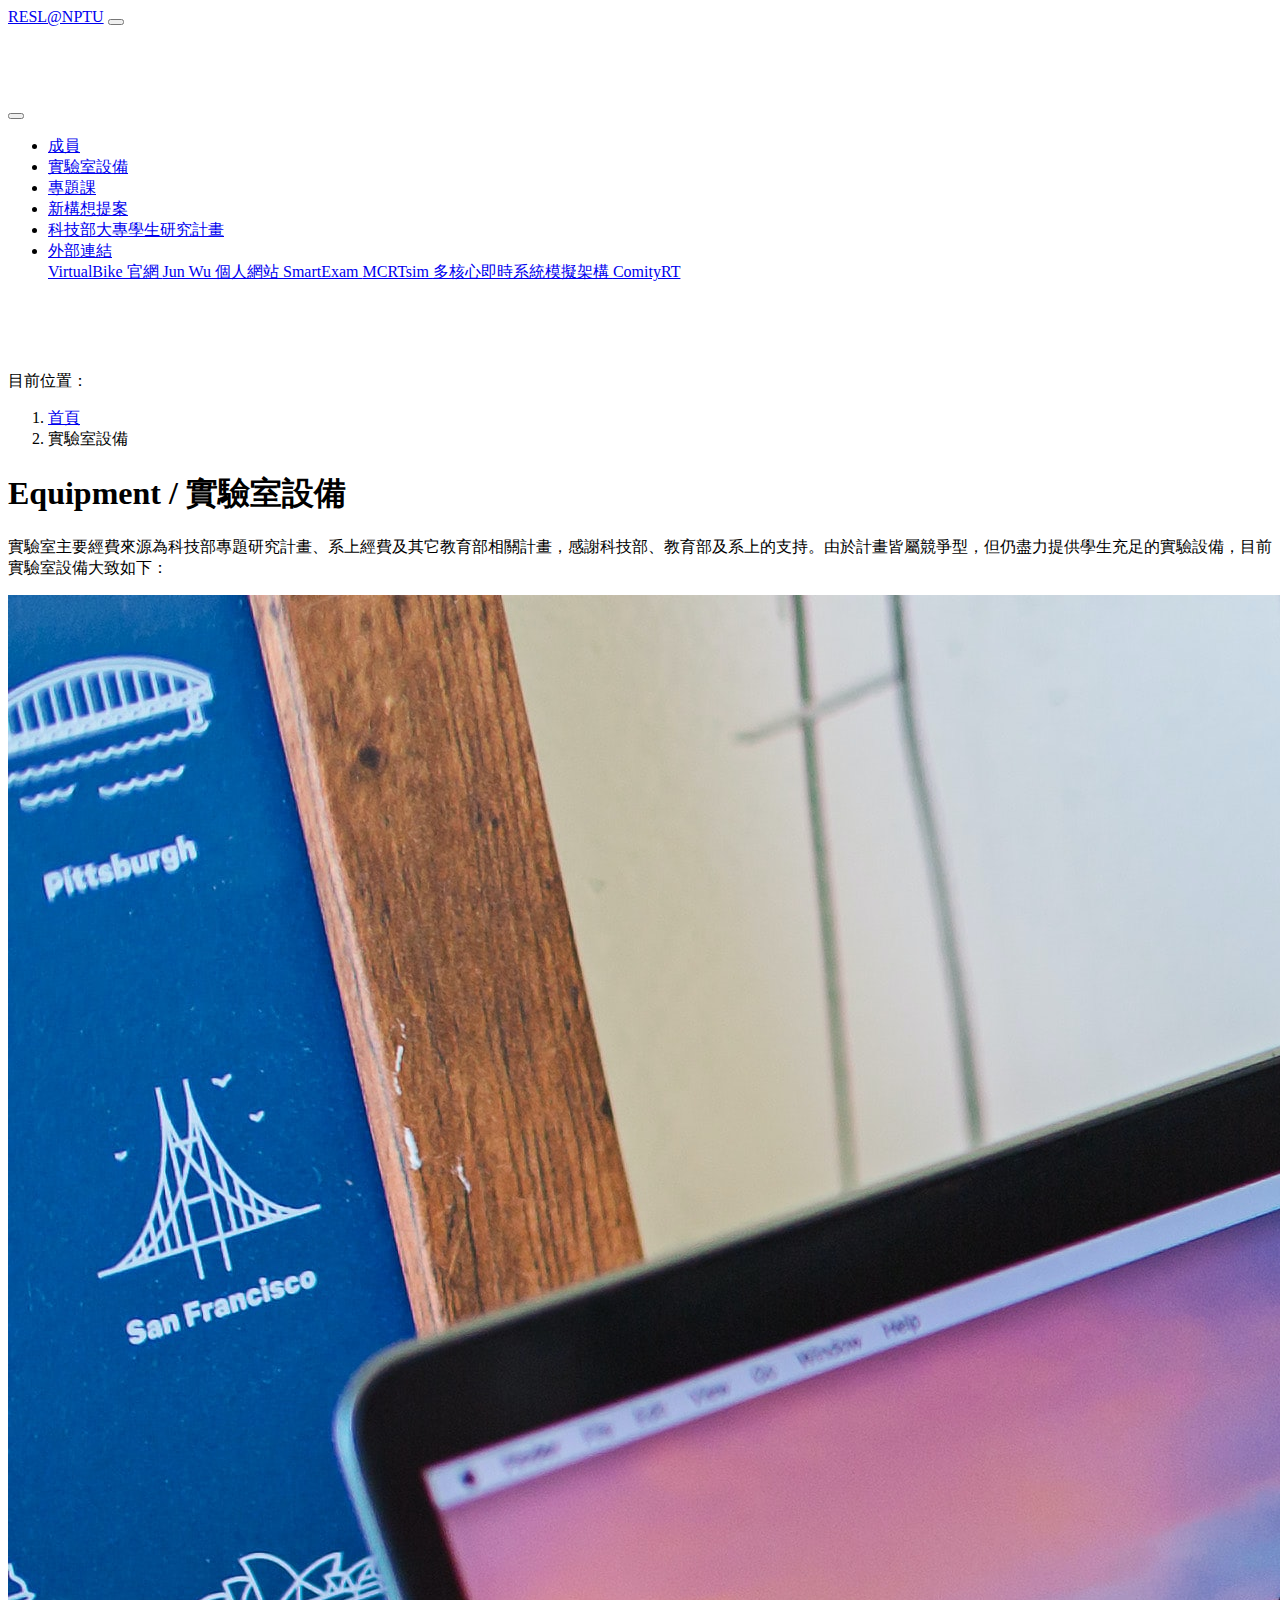
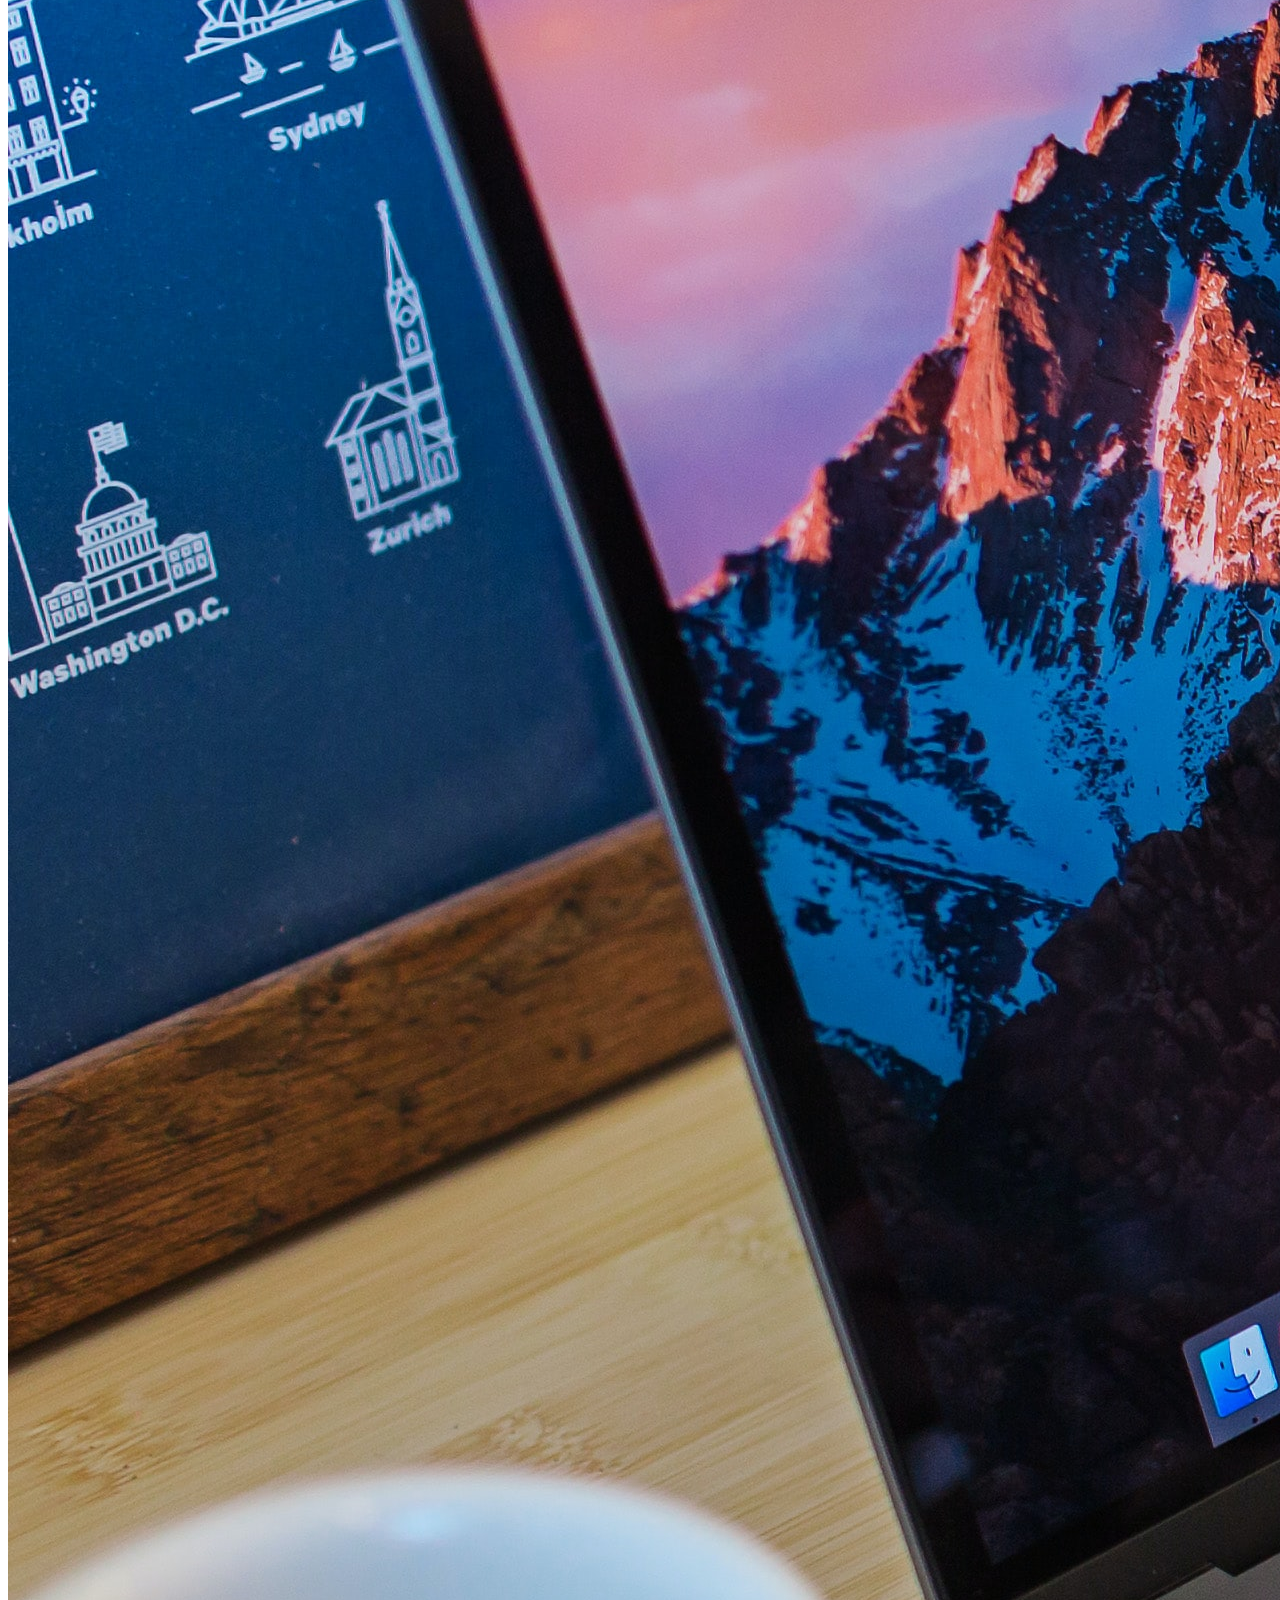
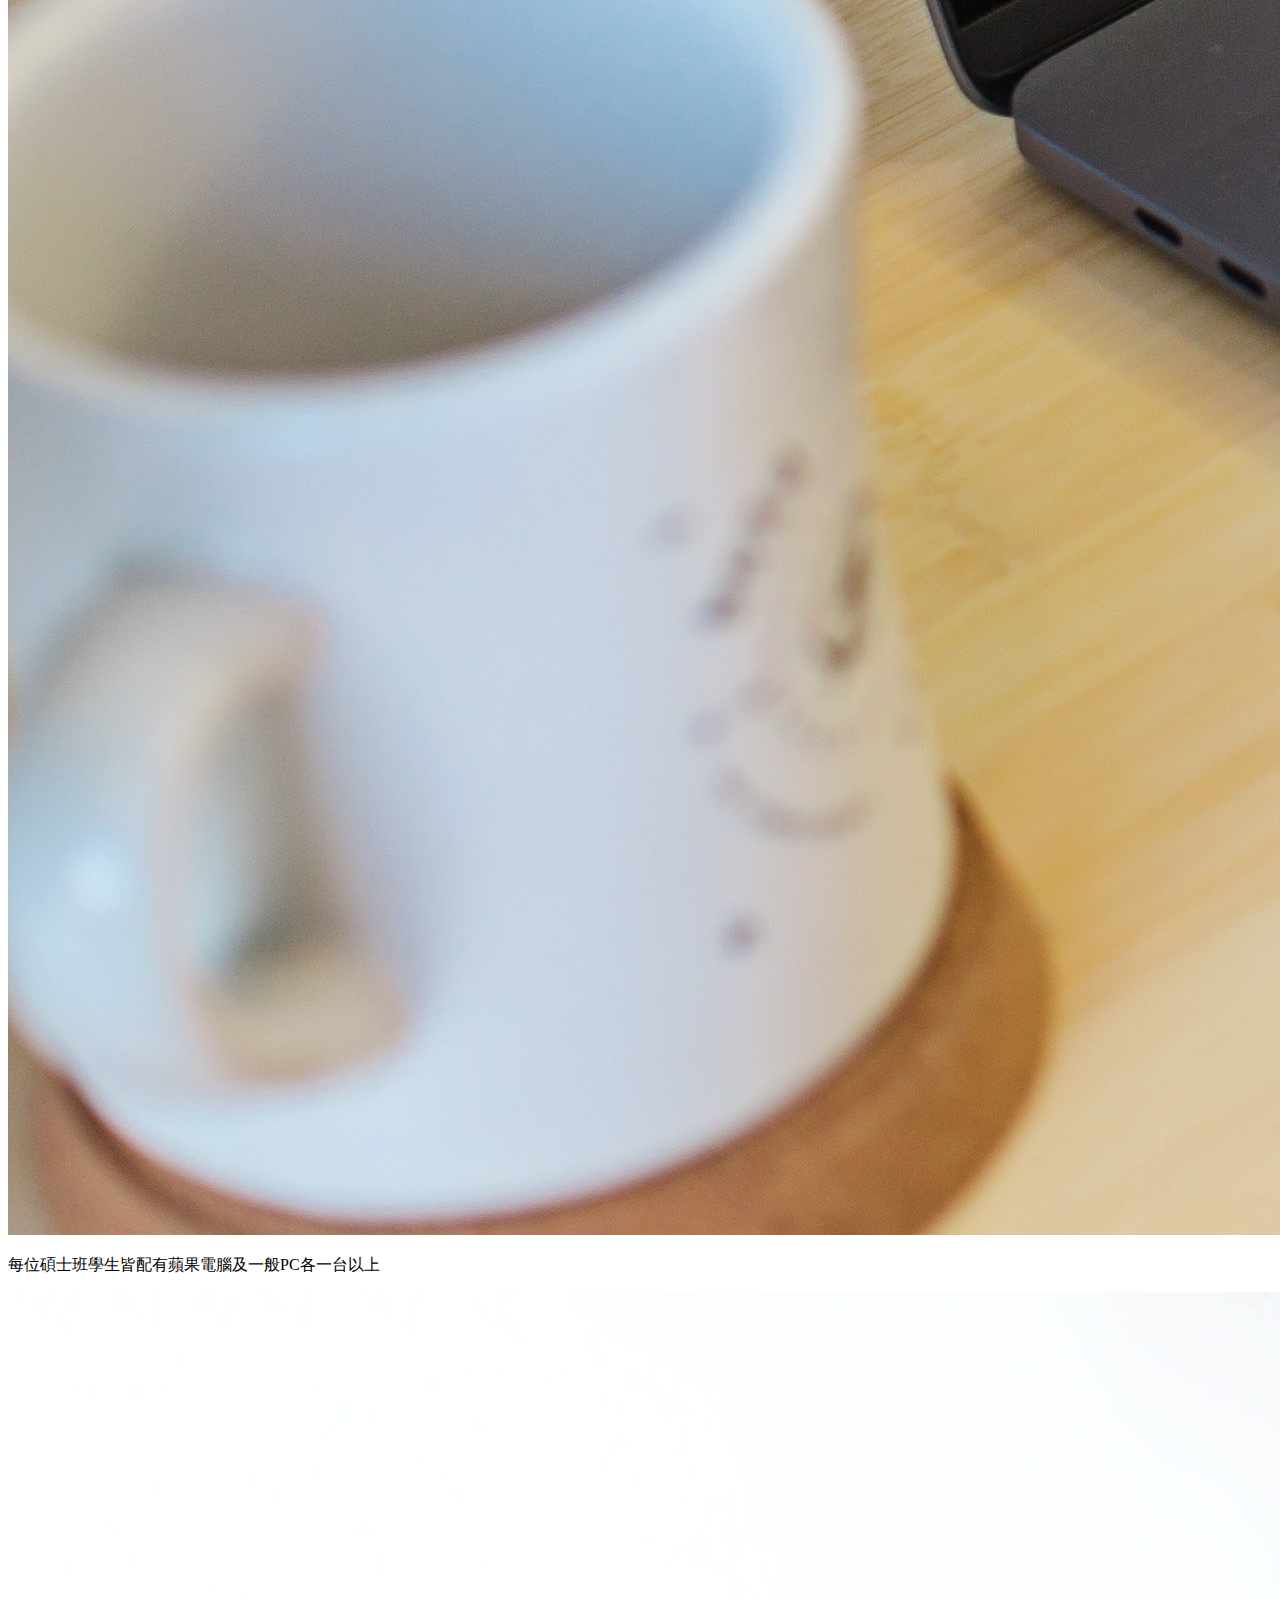
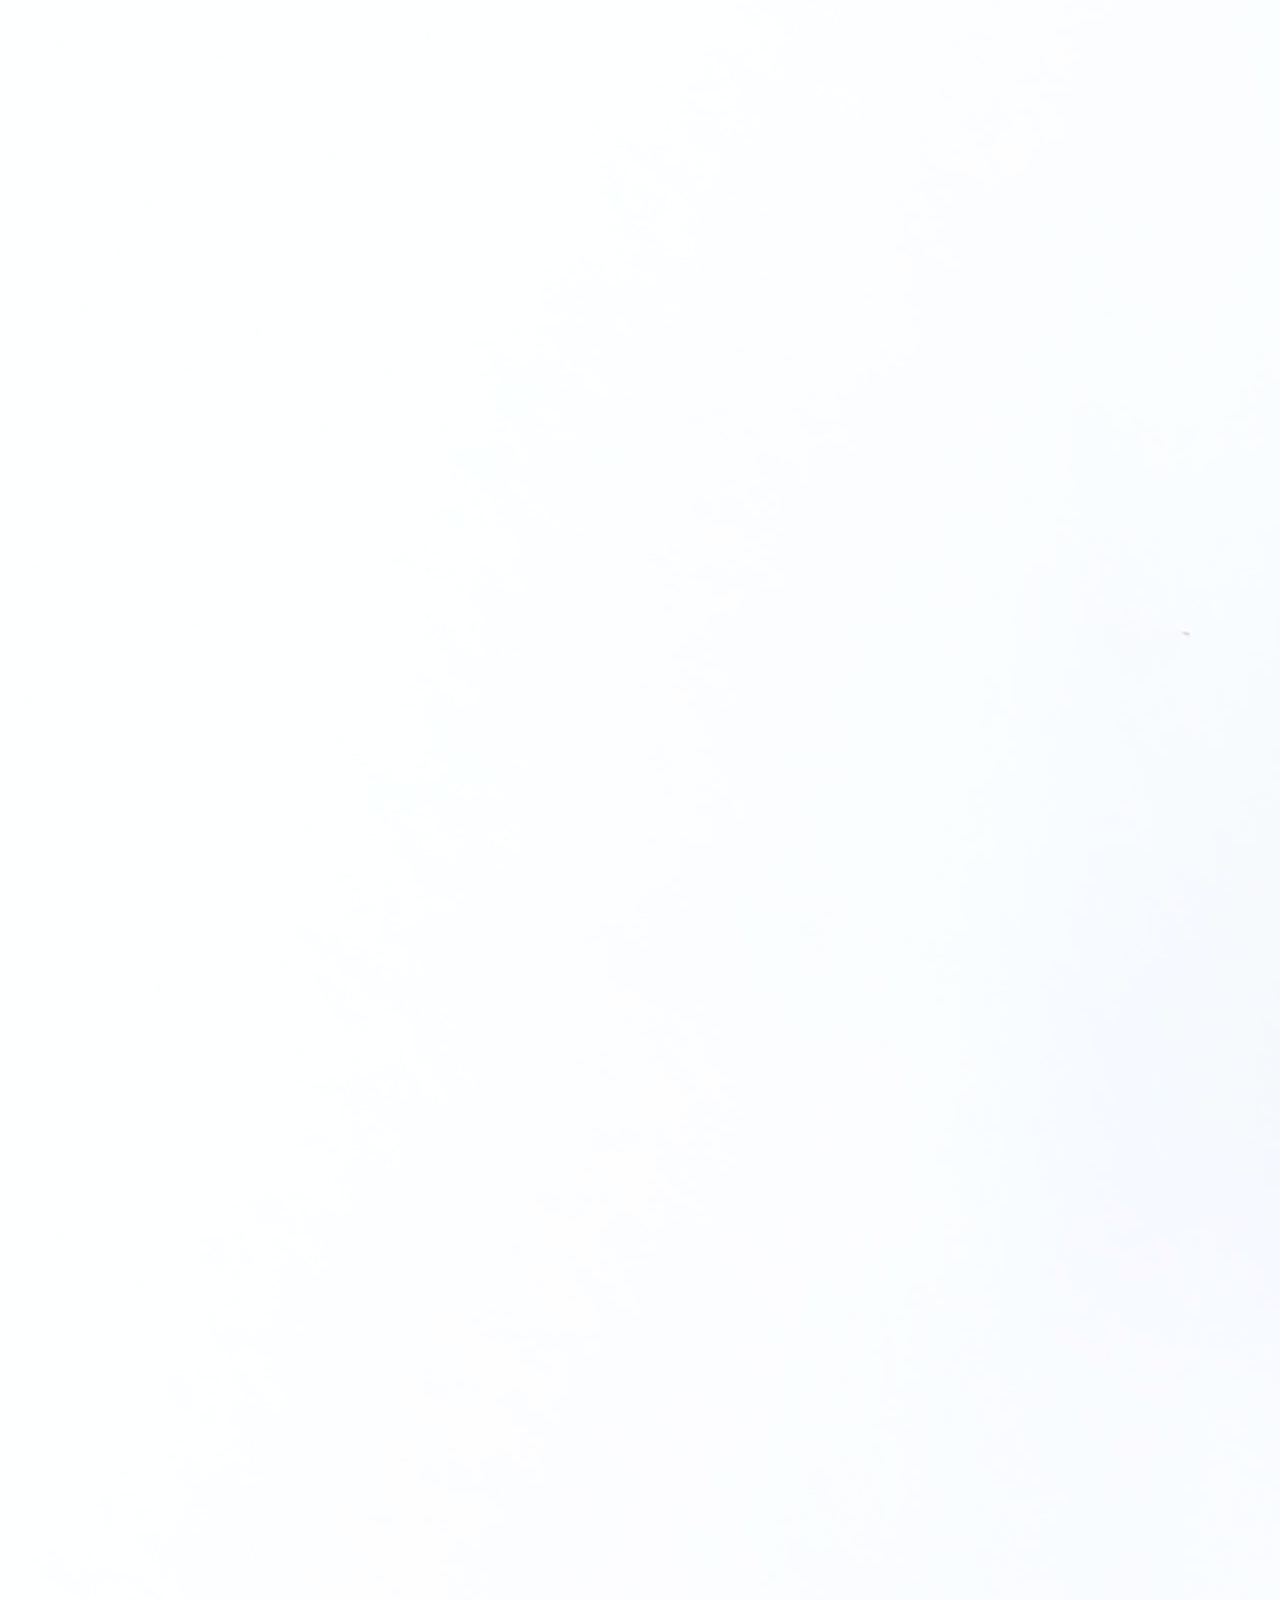
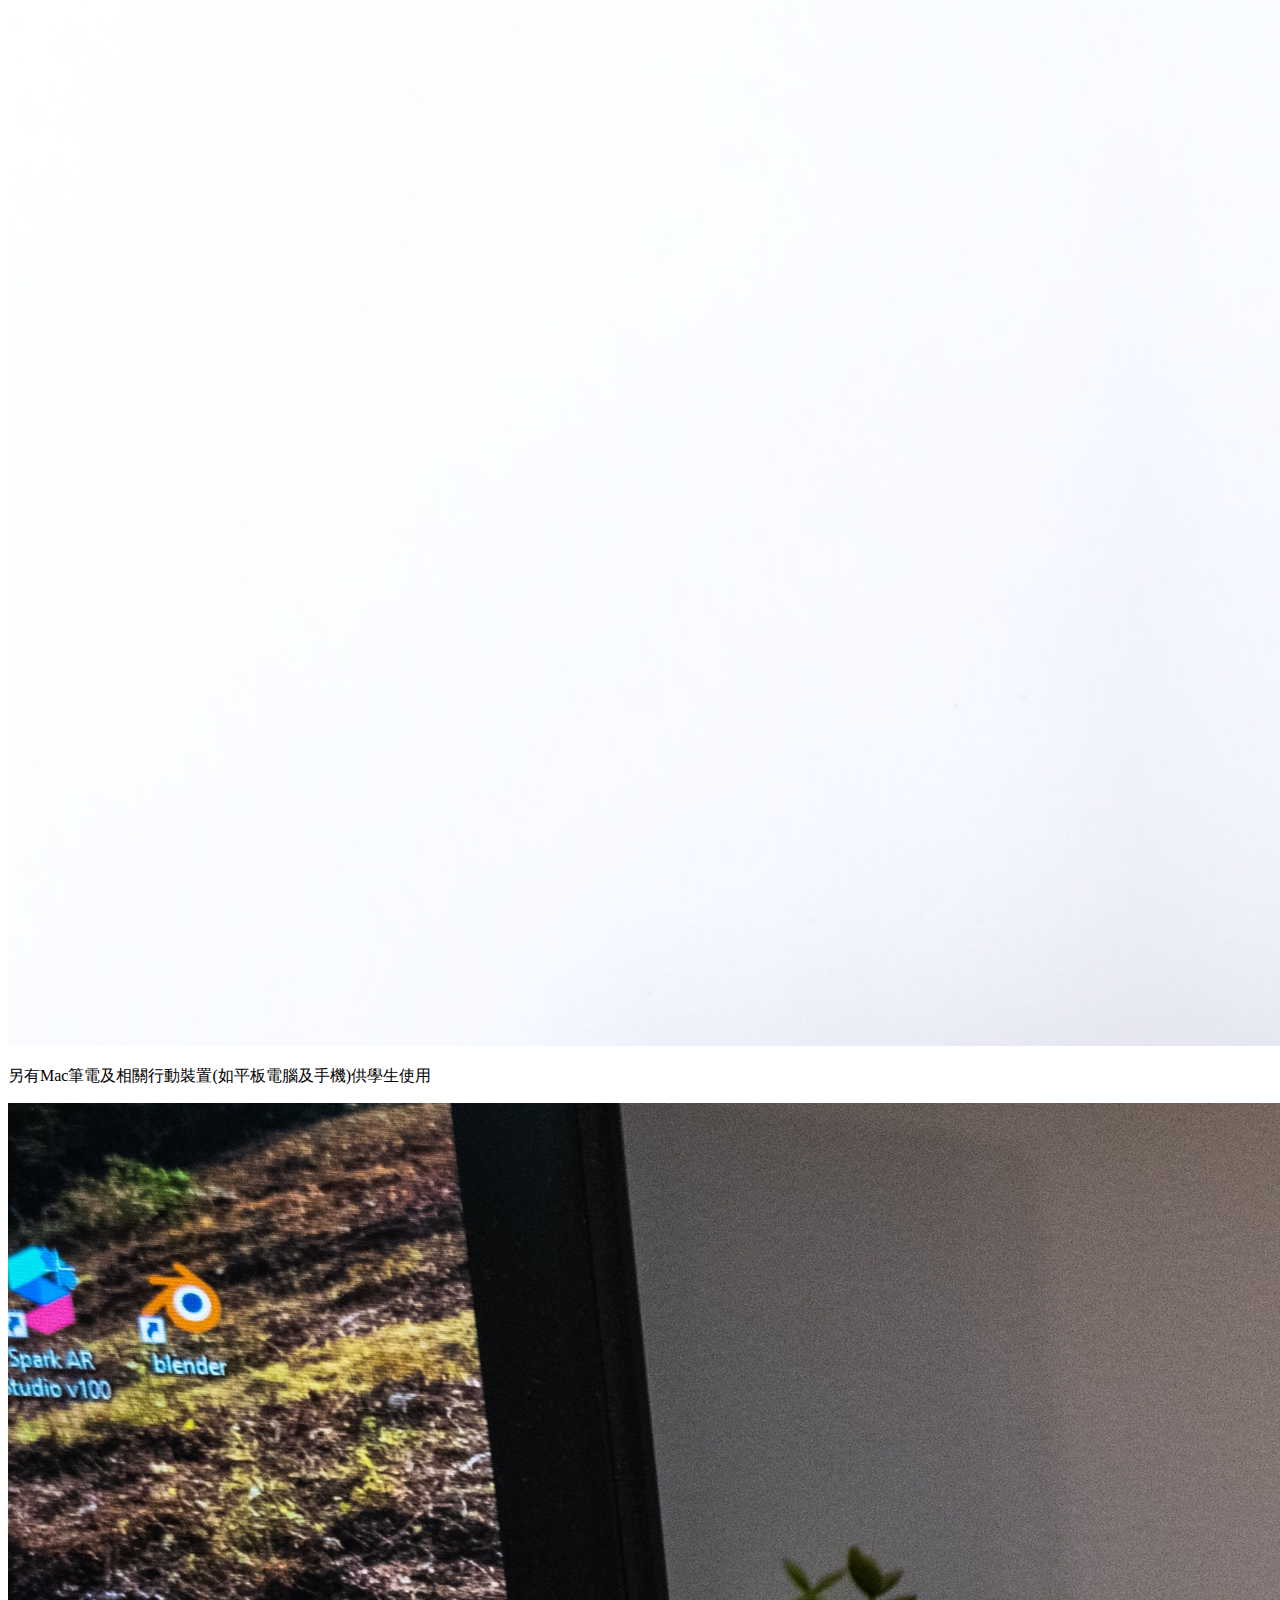
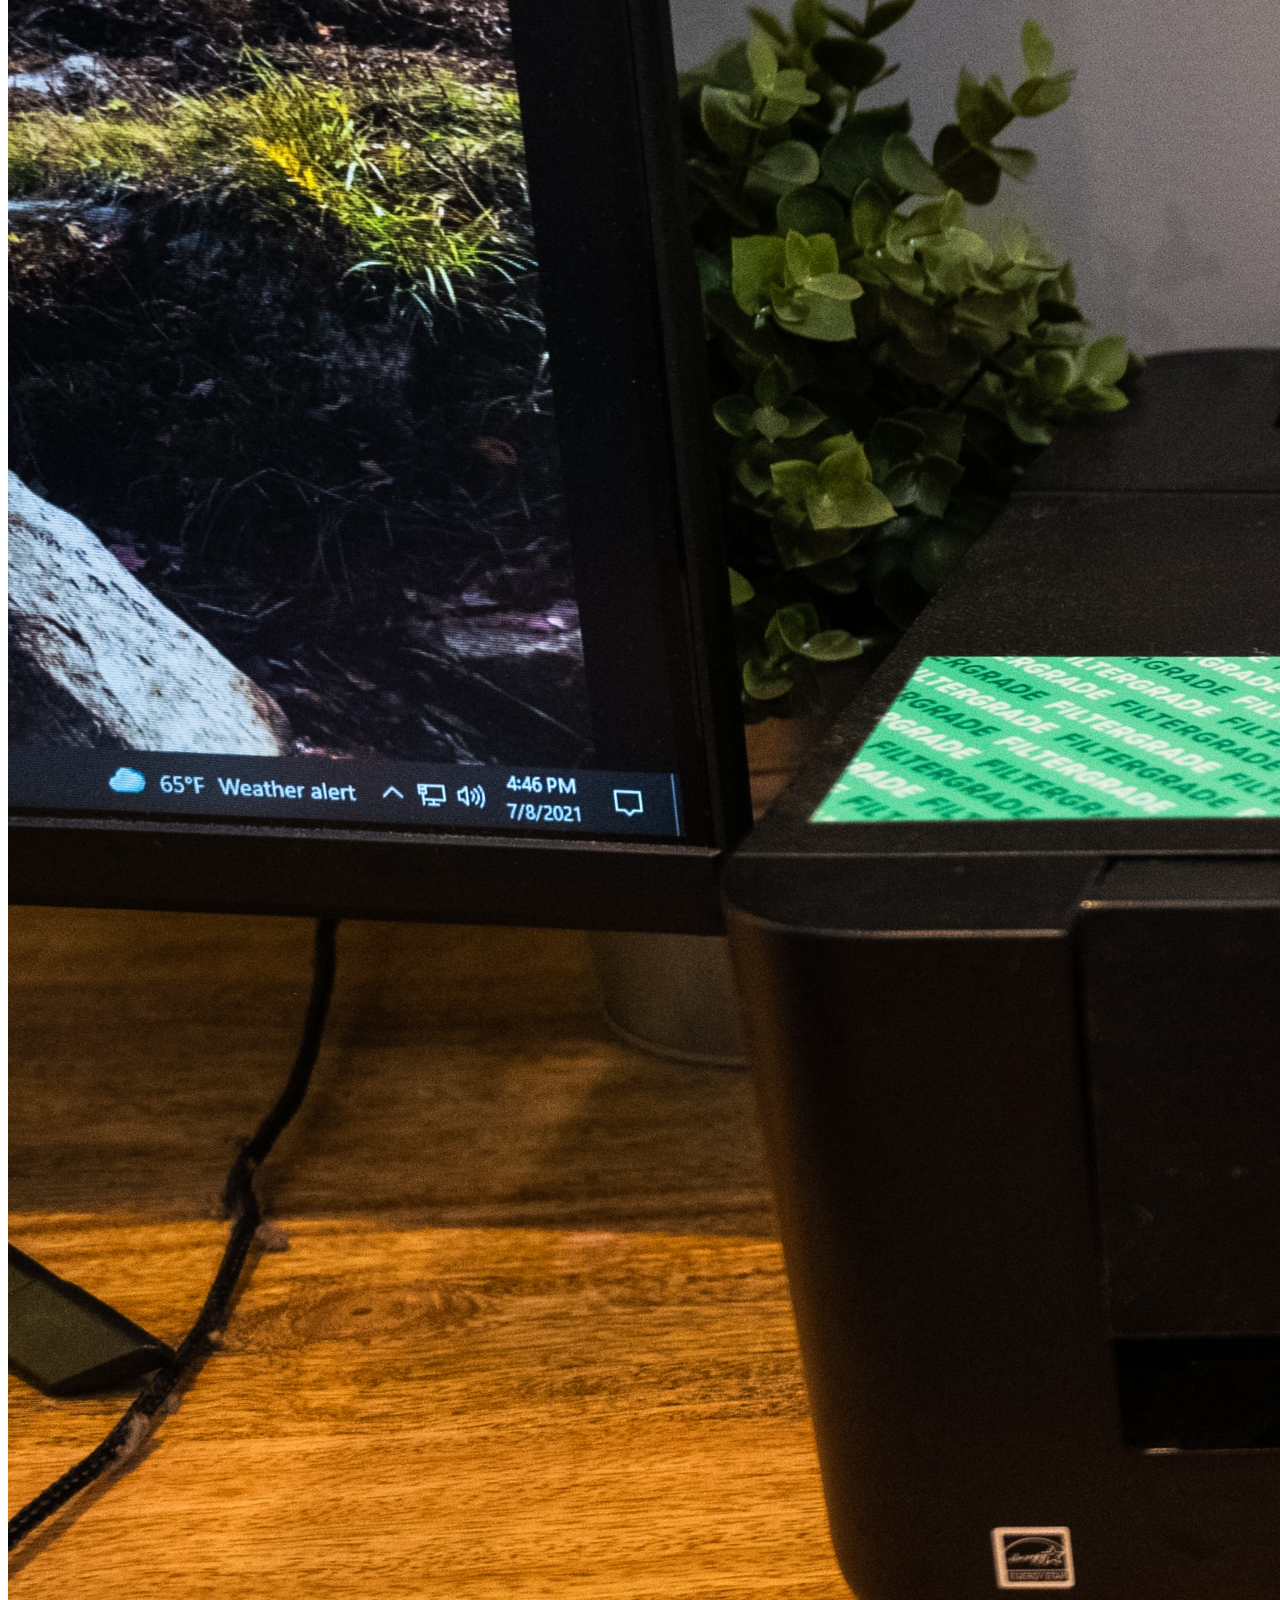
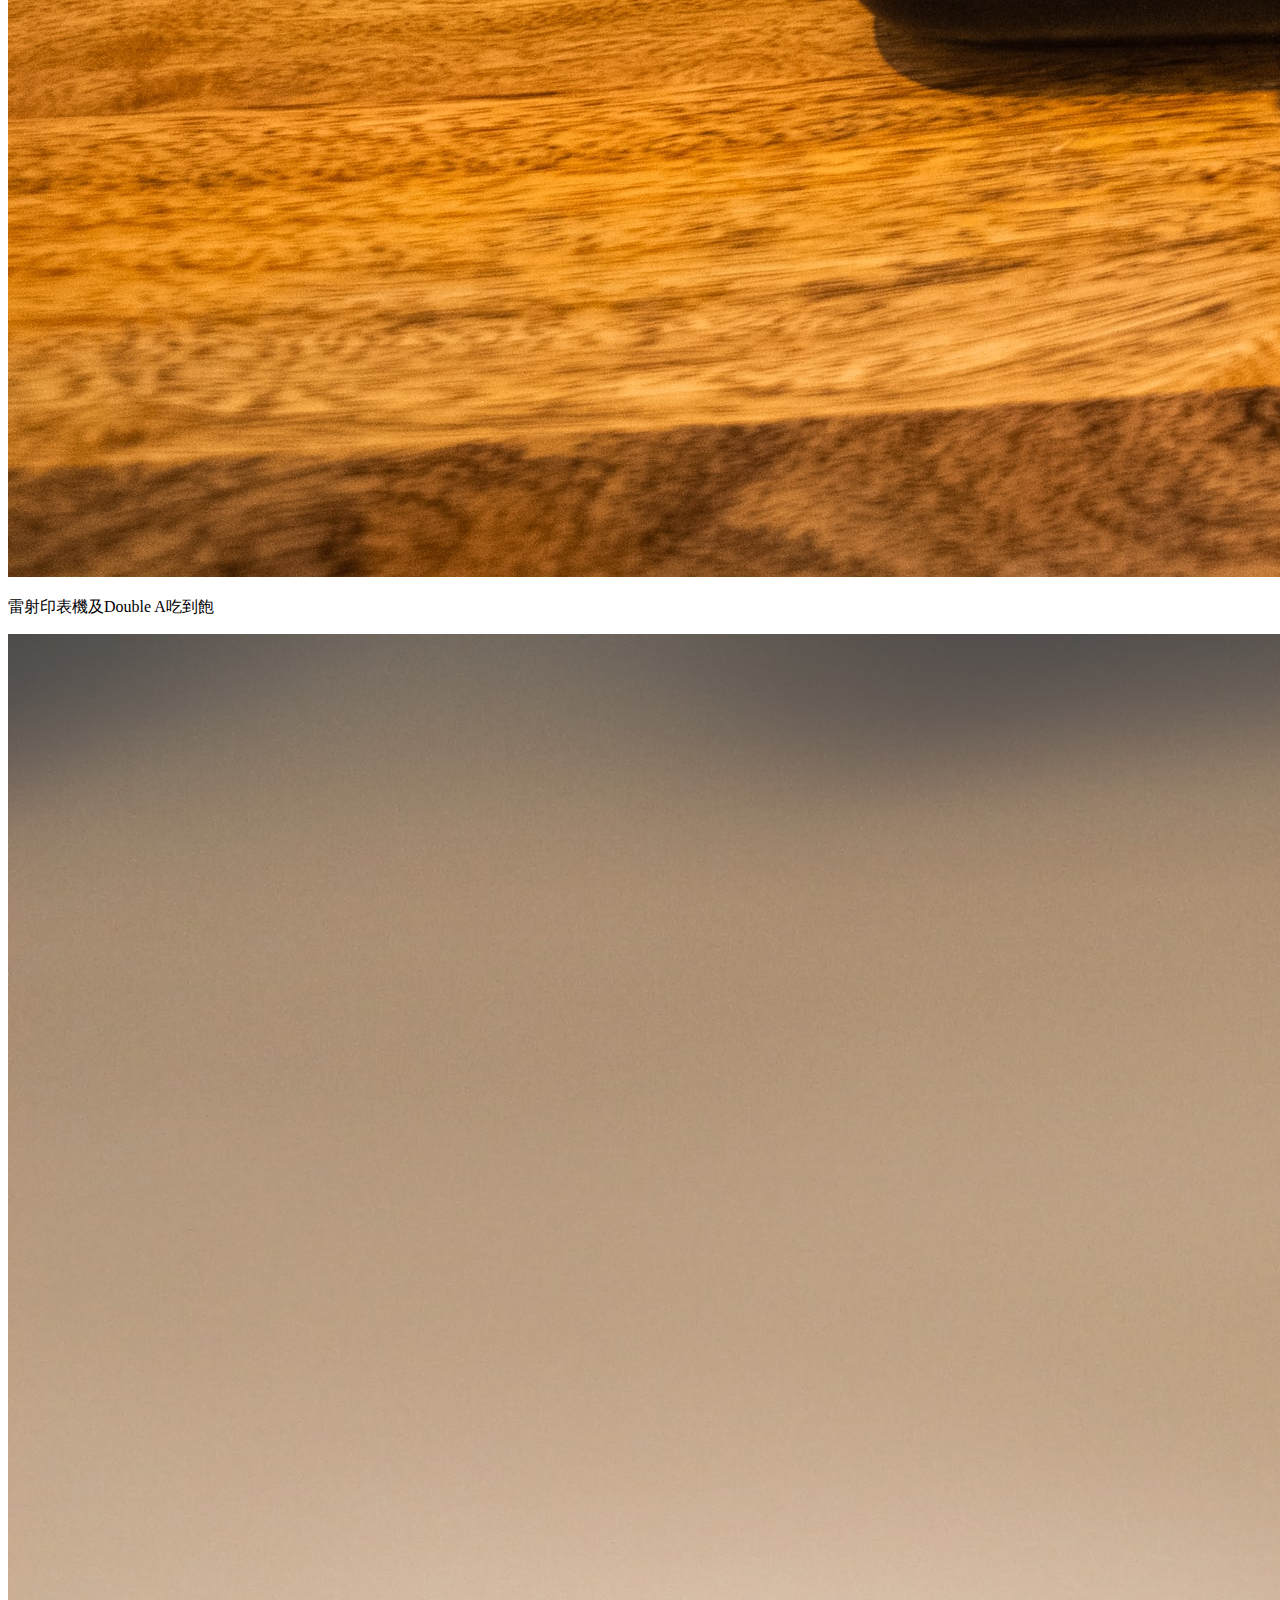
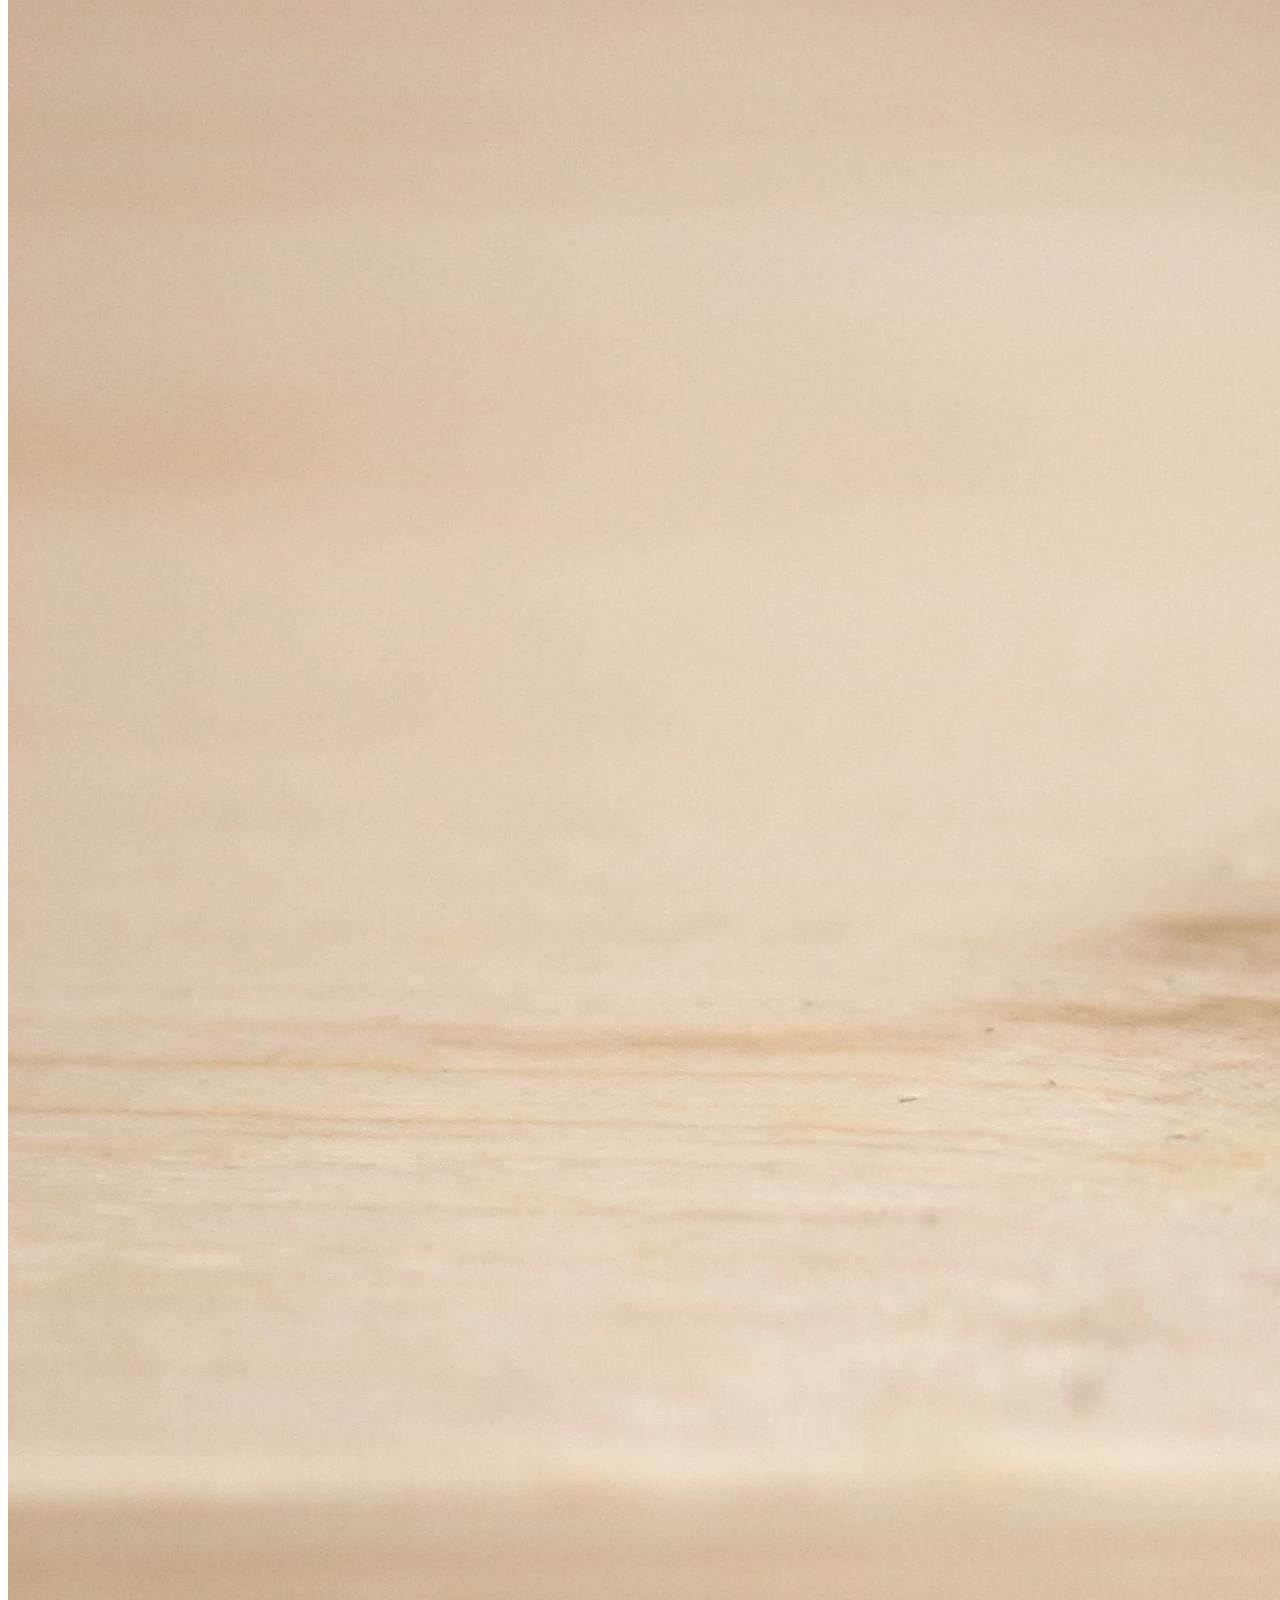
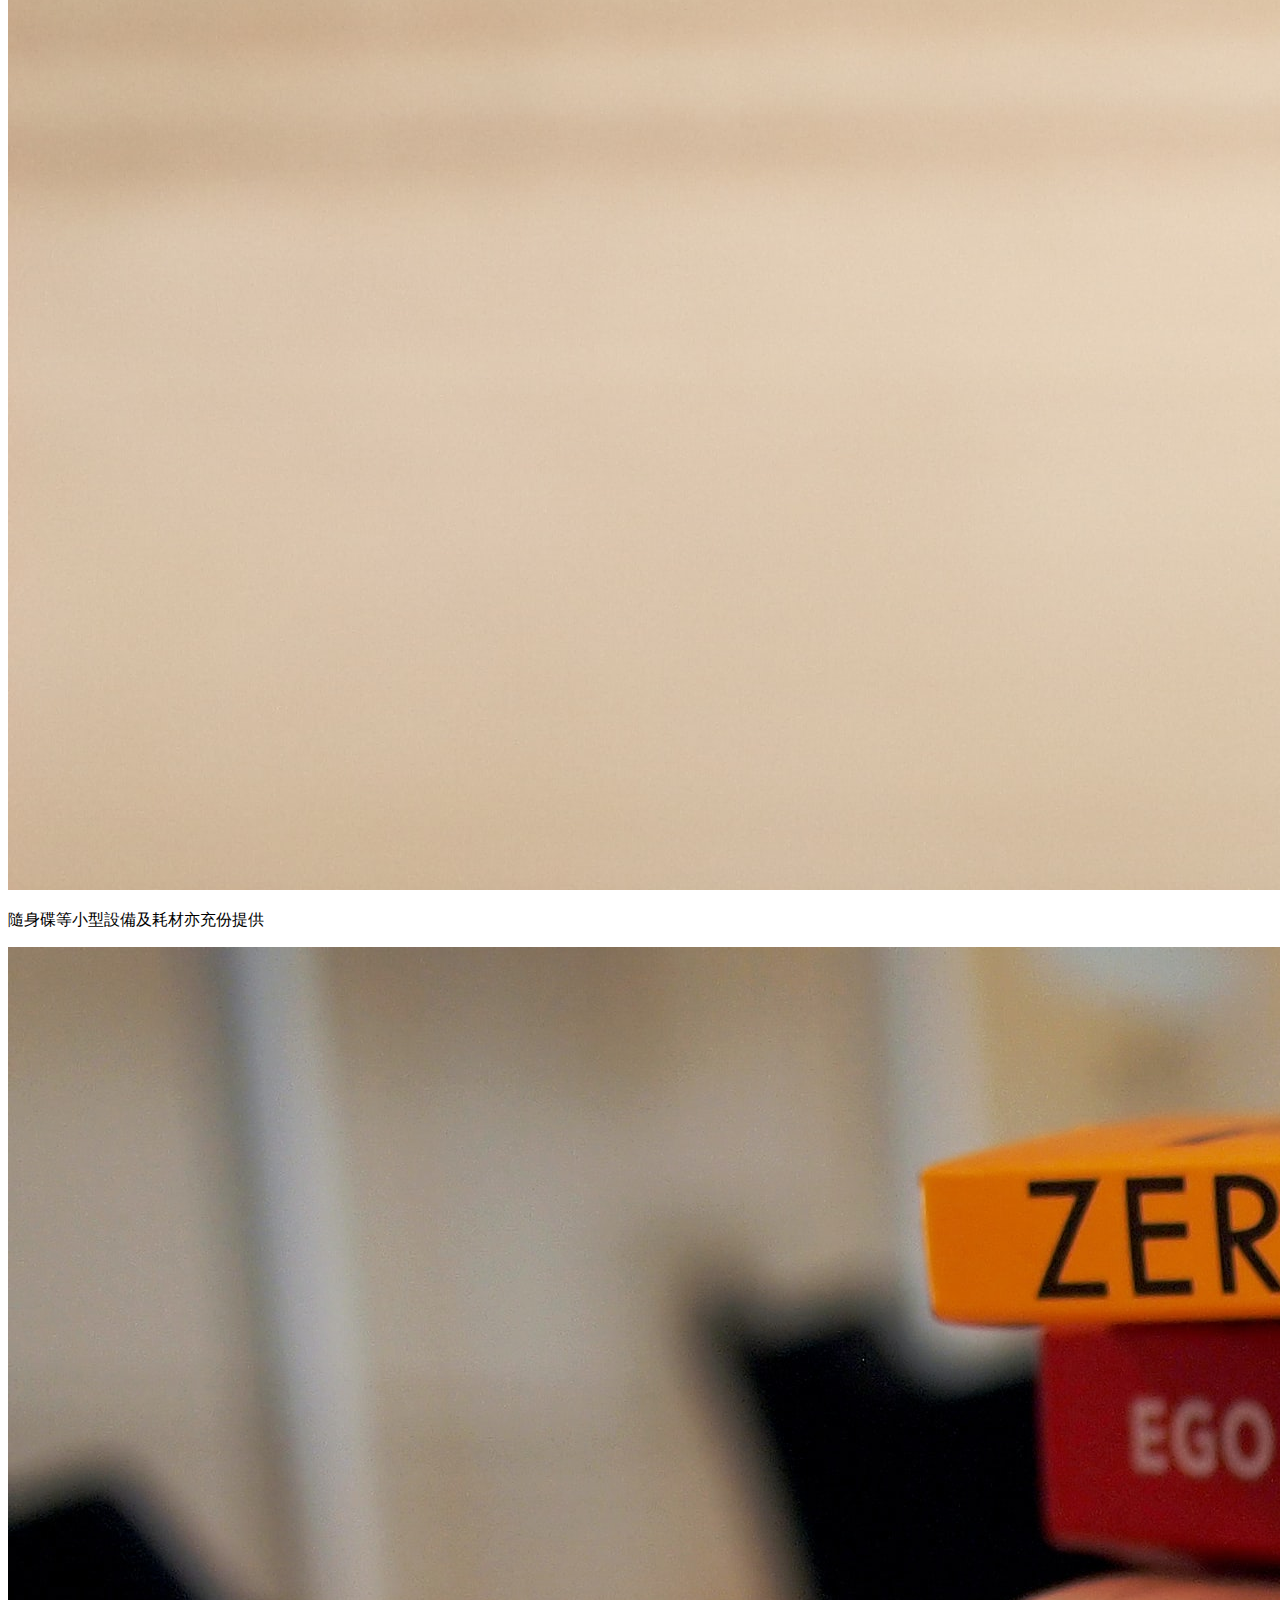
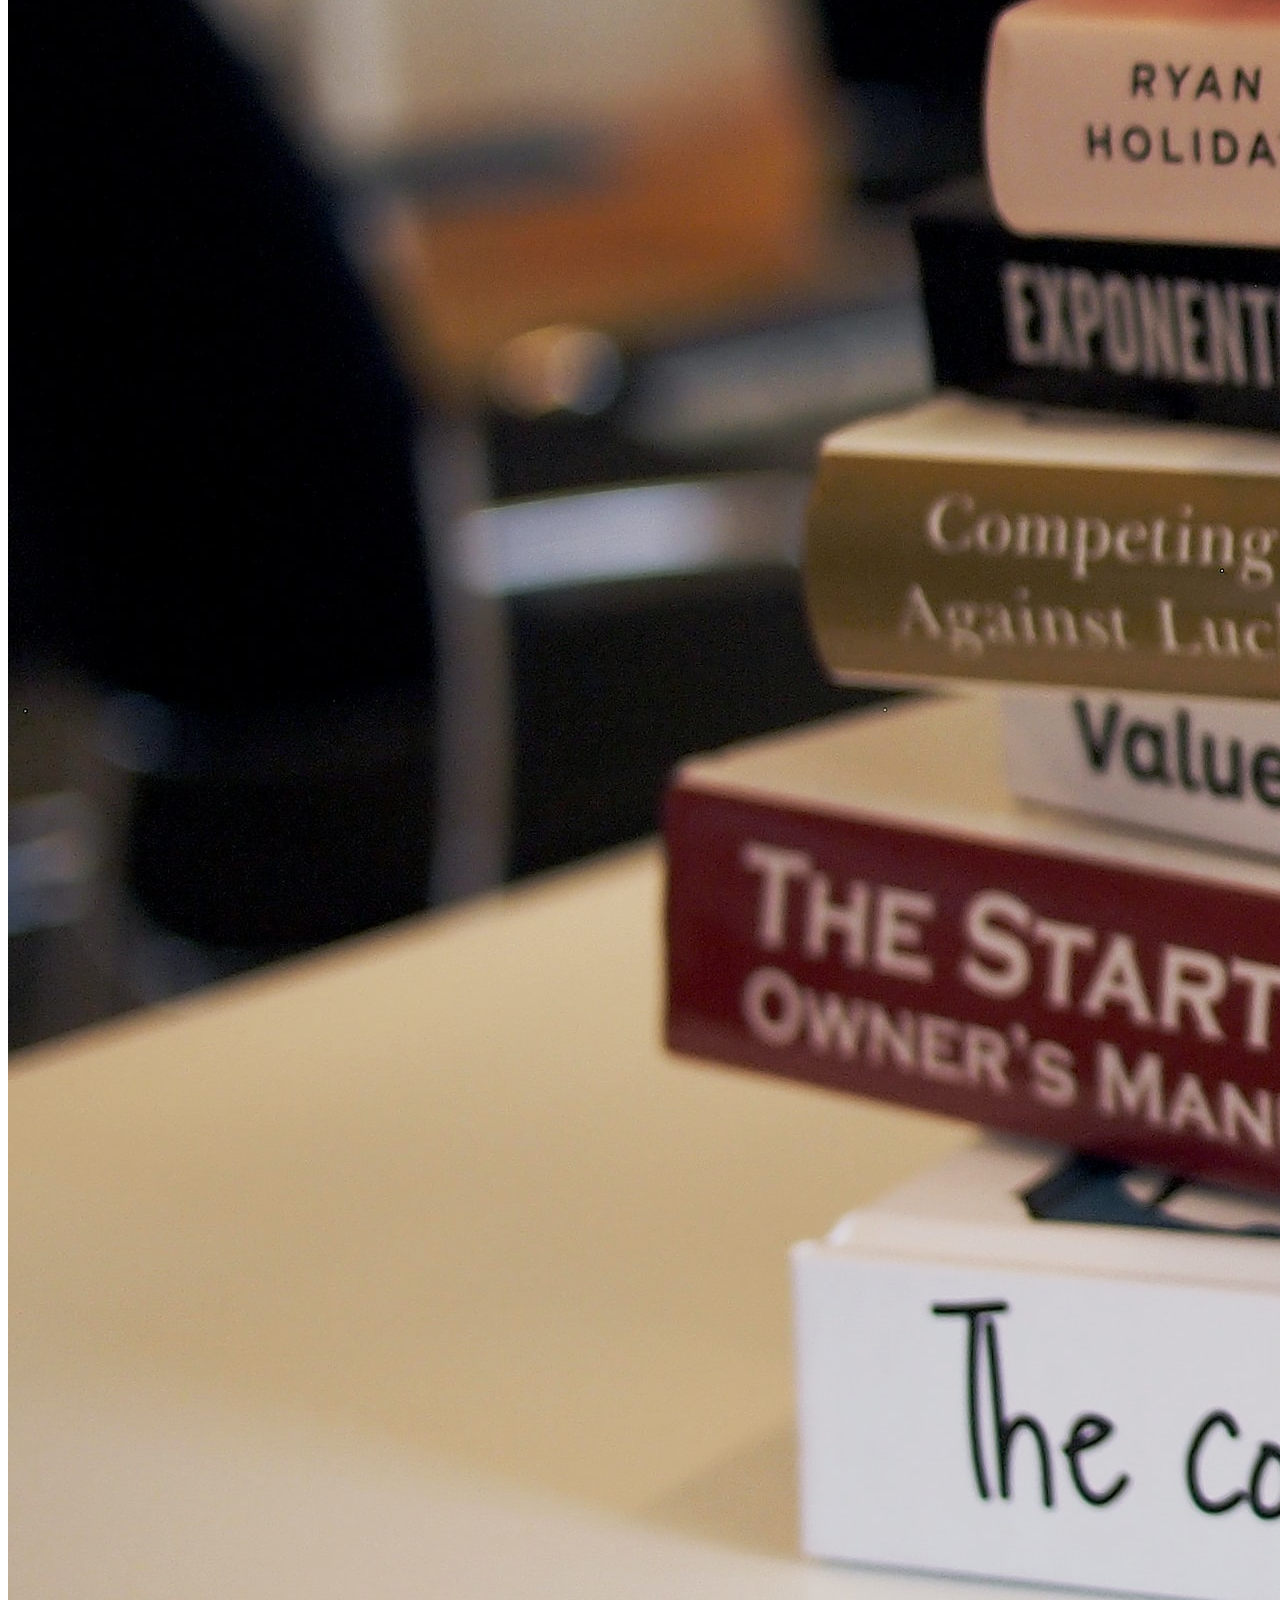
<file: equipment.html>
<!DOCTYPE html>
<html>
  <head>
    <title>RESL@NPTU Redesign</title>
    <!-- Required meta tags. Ln: [6, 10] -->
    <meta charset="utf-8" />
    <meta
      name="viewport"
      content="width=device-width, initial-scale=1, shrink-to-fit=no"
    />
    <!-- Website icon. Ln: 12 -->
    <link rel="icon" href="favicon.ico" type="image/x-icon" />
    <!-- Bootstrap CSS v5.2.1. Ln: [14, 19] -->
    <link
      href="https://cdn.jsdelivr.net/npm/bootstrap@5.2.1/dist/css/bootstrap.min.css"
      rel="stylesheet"
      integrity="sha384-iYQeCzEYFbKjA/T2uDLTpkwGzCiq6soy8tYaI1GyVh/UjpbCx/TYkiZhlZB6+fzT"
      crossorigin="anonymous"
    />
    <!-- Personalized CSS. Ln: 21 -->
    <link rel="stylesheet" href="css/style.css" />
  </head>

  <body>
    <noscript>You need to enable JavaScript to run this app.</noscript>
    <header>
      <!-- add navbar. Ln: [27, 45] -->
      <nav
        class="navbar navbar-dark bg-dark fixed-top p-2"
        id="navbar"
        style="min-height: 72px"
      >
        <div class="container-fluid">
          <a class="navbar-brand" href="index.html">RESL@NPTU</a>
          <!-- offcanvas的選單按鈕. Ln: [35, 43] -->
          <button
            class="navbar-toggler"
            type="button"
            data-bs-toggle="offcanvas"
            data-bs-target="#offcanvasNavbar"
            aria-controls="offcanvasNavbar"
          >
            <span class="navbar-toggler-icon"></span>
          </button>
        </div>
      </nav>
      <!-- 對應到navbar上的選單按鈕的offcanvas清單. Ln: [47, 160] -->
      <div
        class="offcanvas offcanvas-end text-bg-dark"
        tabindex="-1"
        id="offcanvasNavbar"
        aria-labelledby="offcanvasNavbarLabel"
      >
        <div class="offcanvas-header">
          <h5 class="offcanvas-title" id="offcanvasNavbarLabel"></h5>
          <button
            type="button"
            class="btn-close btn-close-white"
            data-bs-dismiss="offcanvas"
            aria-label="Close"
          ></button>
        </div>
        <div class="offcanvas-body">
          <ul
            class="navbar-nav justify-content-end align-items-end flex-grow-1 pe-3"
          >
            <li class="nav-item">
              <a
                class="nav-link"
                target="_blank"
                href="https://resl.csie.nptu.edu.tw/joomla3/index.php/members"
              >
                成員
              </a>
            </li>
            <li class="nav-item">
              <a class="nav-link" href="equipment.html">實驗室設備</a>
            </li>
            <li class="nav-item">
              <a class="nav-link" href="special-topics-course.html">專題課</a>
            </li>
            <li class="nav-item">
              <a
                class="nav-link"
                target="_blank"
                href="https://resl.csie.nptu.edu.tw/joomla3/index.php/proposals"
              >
                新構想提案
              </a>
            </li>
            <li class="nav-item">
              <a
                class="nav-link"
                target="_blank"
                href="https://resl.csie.nptu.edu.tw/joomla3/index.php/most-student-projects"
              >
                科技部大專學生研究計畫
              </a>
            </li>
            <li class="nav-item dropdown">
              <a
                class="nav-link dropdown-toggle"
                href="#"
                id="dropdownId"
                data-bs-toggle="dropdown"
                aria-haspopup="true"
                aria-expanded="false"
              >
                外部連結
              </a>
              <div
                class="dropdown-menu dropdown-menu-end dropdown-menu-dark"
                aria-labelledby="dropdownId"
              >
                <a
                  class="dropdown-item text-end"
                  href="https://resl.csie.nptu.edu.tw/virtualbike/"
                  target="_blank"
                >
                  VirtualBike 官網
                </a>
                <a
                  class="dropdown-item text-end"
                  href="https://junwu.nptu.edu.tw/"
                  target="_blank"
                >
                  Jun Wu 個人網站
                </a>
                <a
                  class="dropdown-item text-end"
                  href="https://smartexam.csie.nptu.edu.tw/"
                  target="_blank"
                >
                  SmartExam
                </a>
                <a
                  class="dropdown-item text-end"
                  href="https://resl.csie.nptu.edu.tw/dokuwiki/doku.php"
                  target="_blank"
                >
                  MCRTsim
                </a>
                <a
                  class="dropdown-item text-end"
                  href="https://resl.csie.nptu.edu.tw/dokuwiki/doku.php?id=rtcsa2018"
                  target="_blank"
                >
                  多核心即時系統模擬架構
                </a>
                <a
                  class="dropdown-item text-end"
                  href="https://resl.csie.nptu.edu.tw/joomla3/index.php/announcement/50-comityrt"
                  target="_blank"
                >
                  ComityRT
                </a>
              </div>
            </li>
          </ul>
        </div>
      </div>
    </header>
    <main>
      <!-- main section. Ln: [164, 274] -->
      <section class="page-section pb-5 container">
        <!-- breadcrumb. Ln:[166, 179] -->
        <div
          class="my-3 p-2 bg-secondary d-flex align-items-center rounded-4"
          style="--bs-bg-opacity: 0.2"
        >
          目前位置：
          <nav aria-label="breadcrumb" class="d-inline-block">
            <ol class="breadcrumb mb-0">
              <li class="breadcrumb-item"><a href="index.html">首頁</a></li>
              <li class="breadcrumb-item active" aria-current="page">
                實驗室設備
              </li>
            </ol>
          </nav>
        </div>
        <!-- 標題. Ln: [181, 186] -->
        <div class="text-center py-3">
          <h1 class="fw-normal">Equipment / 實驗室設備</h1>
          <p class="fs-5 text-start">
            實驗室主要經費來源為科技部專題研究計畫、系上經費及其它教育部相關計畫，感謝科技部、教育部及系上的支持。由於計畫皆屬競爭型，但仍盡力提供學生充足的實驗設備，目前實驗室設備大致如下：
          </p>
        </div>
        <!-- 研究議題(cards). Ln: [188, 273] -->
        <div class="row row-cols-1 row-cols-lg-3 row-cols-md-2 g-3">
          <div class="col">
            <!-- 讓圖片佔整個card的75%. Ln: 194 -->
            <!-- 讓圖片縮放且超出容器會被裁切. Ln: 197 -->
            <div class="card h-100">
              <img
                src="image/macbook.jpg"
                class="card-img-top h-75"
                alt="macbook"
                style="object-fit: cover"
              />
              <div class="card-body py-1">
                <p class="card-text">
                  每位碩士班學生皆配有蘋果電腦及一般PC各一台以上
                </p>
              </div>
            </div>
          </div>
          <div class="col">
            <div class="card h-100">
              <img
                src="image/ipad.jpg"
                class="card-img-top h-75"
                alt="ipad"
                style="object-fit: cover"
              />
              <div class="card-body py-1">
                <p class="card-text">
                  另有Mac筆電及相關行動裝置(如平板電腦及手機)供學生使用
                </p>
              </div>
            </div>
          </div>
          <div class="col">
            <div class="card h-100">
              <img
                src="image/printer.jpg"
                class="card-img-top h-75"
                alt="printer"
                style="object-fit: cover"
              />
              <div class="card-body py-1">
                <p class="card-text">雷射印表機及Double A吃到飽</p>
              </div>
            </div>
          </div>
          <div class="col">
            <div class="card h-100">
              <img
                src="image/usb.jpg"
                class="card-img-top h-75"
                alt="usb"
                style="object-fit: cover"
              />
              <div class="card-body py-1">
                <p class="card-text">隨身碟等小型設備及耗材亦充份提供</p>
              </div>
            </div>
          </div>
          <div class="col">
            <div class="card h-100">
              <img
                src="image/books.jpg"
                class="card-img-top h-75"
                alt="books"
                style="object-fit: cover"
              />
              <div class="card-body py-1">
                <p class="card-text">實驗室提供圖書經費可以讓同學購買書籍</p>
              </div>
            </div>
          </div>
          <div class="col">
            <div class="card h-100">
              <img
                src="image/embedded_board.jpg"
                class="card-img-top h-75"
                alt="embedded board"
                style="object-fit: cover"
              />
              <div class="card-body py-1">
                <p class="card-text">近年亦購置多套嵌入式開發板供學生使用</p>
              </div>
            </div>
          </div>
        </div>
      </section>
    </main>
    <footer id="footer" class="text-bg-dark py-3">
      <div class="container">
        <div class="row">
          <!-- resl@nptu copyright. Ln: [281, 289] -->
          <div class="col-lg-3 col-md-6 mb-3">
            <div
              class="d-flex flex-column justify-content-between"
              style="min-height: 175px"
            >
              <div class="fs-5">RESL@NPTU</div>
              <div style="font-size: 0.875em">
                &copy; 2022 RESL即時與嵌入式系統實驗室
              </div>
            </div>
          </div>
          <!-- 實驗室的指導教授. Ln: [293, 306] -->
          <div class="col-lg-3 col-md-6 mb-3">
            <div
              class="d-flex flex-column justify-content-between"
              style="min-height: 175px"
            >
              <div class="fs-5">指導教授</div>
              <div class="fs-6">吳卓俊 ( Jun Wu )</div>
              <a
                href="mailto:junwu@mail.nptu.edu.tw"
                class="fs-6 text-decoration-none"
              >
                junwu@mail.nptu.edu.tw
              </a>
              <div class="fs-6">(08)7663800 ext. 31659</div>
            </div>
          </div>
          <!-- 實驗室的聯絡資訊. Ln: [310, 325] -->
          <div class="col-lg-3 col-md-6 mb-3">
            <div
              class="d-flex flex-column justify-content-between"
              style="min-height: 175px"
            >
              <div class="fs-5">聯絡資訊</div>
              <div class="fs-6 text-start">
                900屏東縣屏東市民生東路51號
                <br />
                國立屏東大學
                <br />
                (Pingshang Campus屏商校區)
                <br />
                資訊工程學系 教學一館4樓 484號
              </div>
              <div class="fs-6">(08)7663800 ext. 31659</div>
            </div>
          </div>
          <!-- 此網頁的設計者. Ln:[329, 336] -->
          <div class="col-lg-3 col-md-6 mb-3">
            <div
              class="d-flex flex-column justify-content-between"
              style="min-height: 175px"
            >
              <div class="fs-4">設計</div>
              <div class="fs-5"></div>
              <div class="fs-5">Jun-Yu Liao</div>
            </div>
          </div>
        </div>
      </div>
    </footer>
    <!-- Bootstrap JavaScript Libraries. Ln: [342, 352] -->
    <script
      src="https://cdn.jsdelivr.net/npm/@popperjs/core@2.11.6/dist/umd/popper.min.js"
      integrity="sha384-oBqDVmMz9ATKxIep9tiCxS/Z9fNfEXiDAYTujMAeBAsjFuCZSmKbSSUnQlmh/jp3"
      crossorigin="anonymous"
    ></script>

    <script
      src="https://cdn.jsdelivr.net/npm/bootstrap@5.2.1/dist/js/bootstrap.min.js"
      integrity="sha384-7VPbUDkoPSGFnVtYi0QogXtr74QeVeeIs99Qfg5YCF+TidwNdjvaKZX19NZ/e6oz"
      crossorigin="anonymous"
    ></script>
  </body>
</html>
</file>
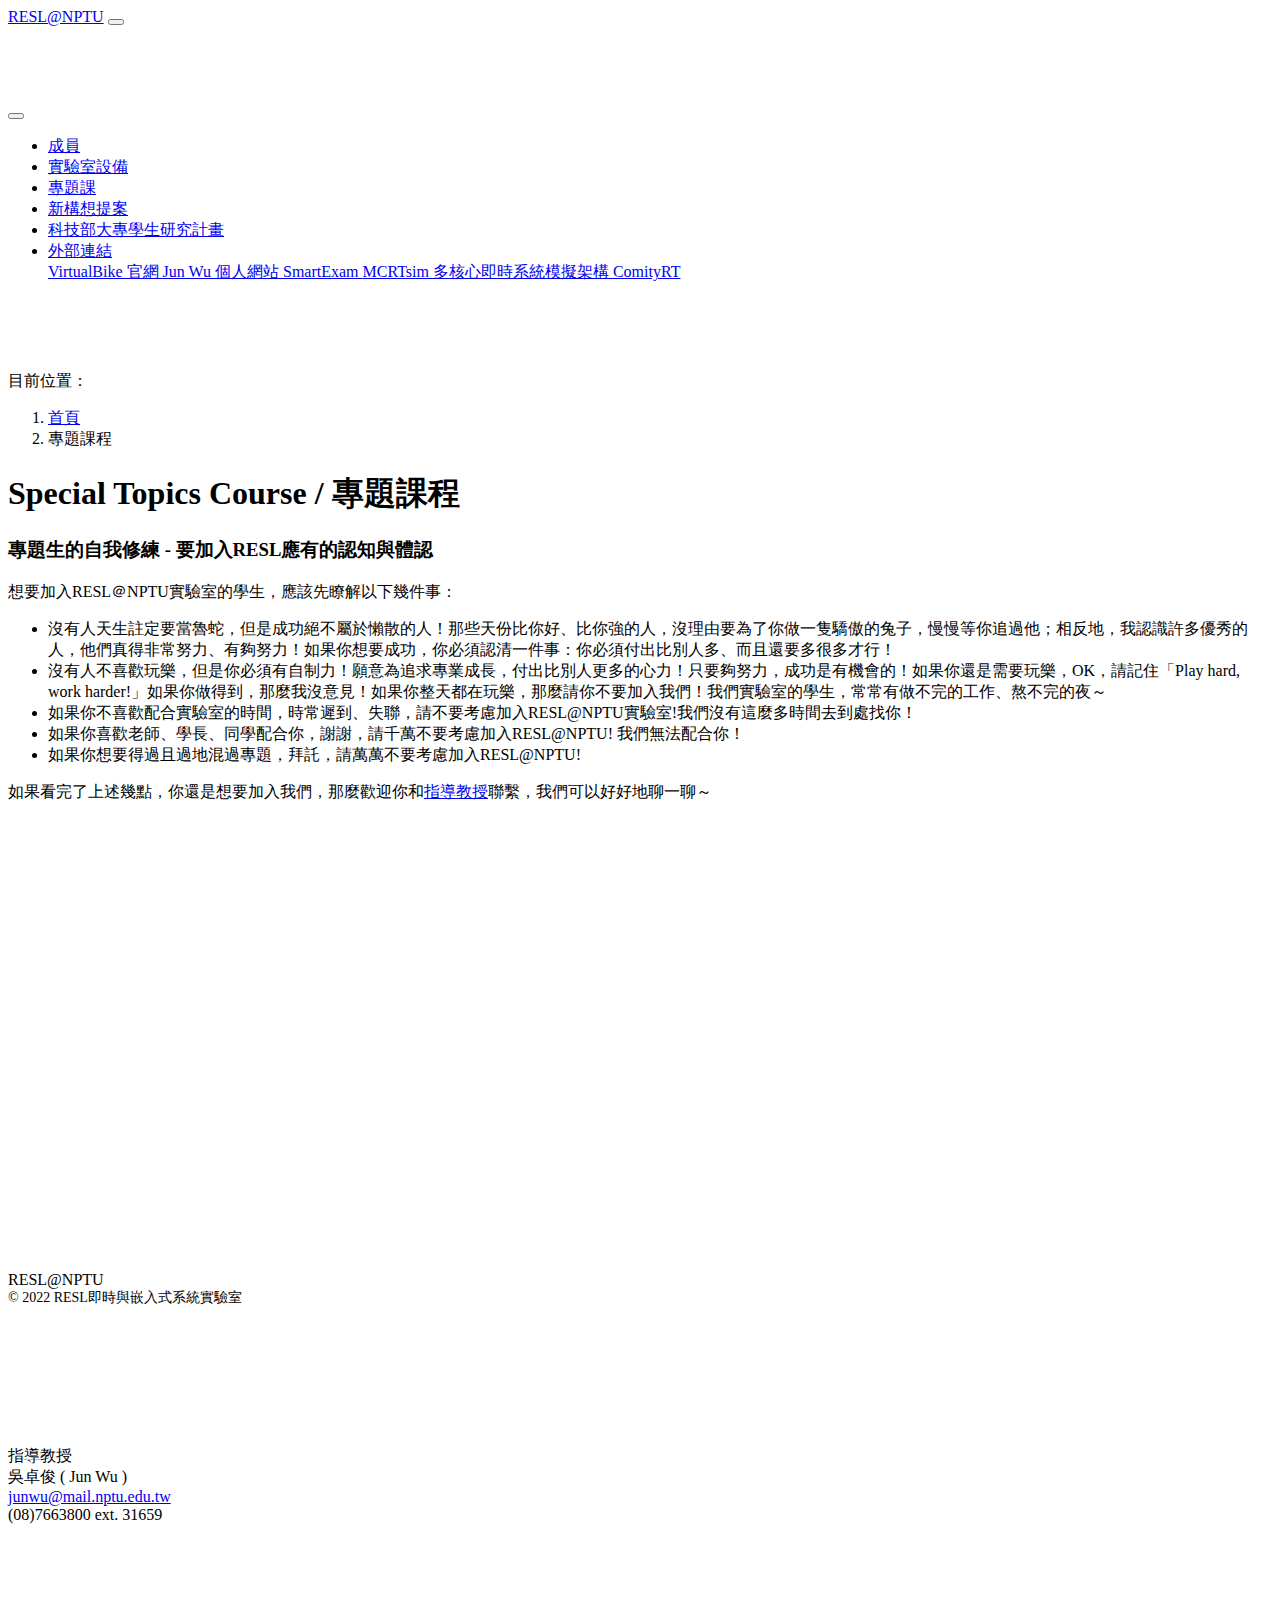
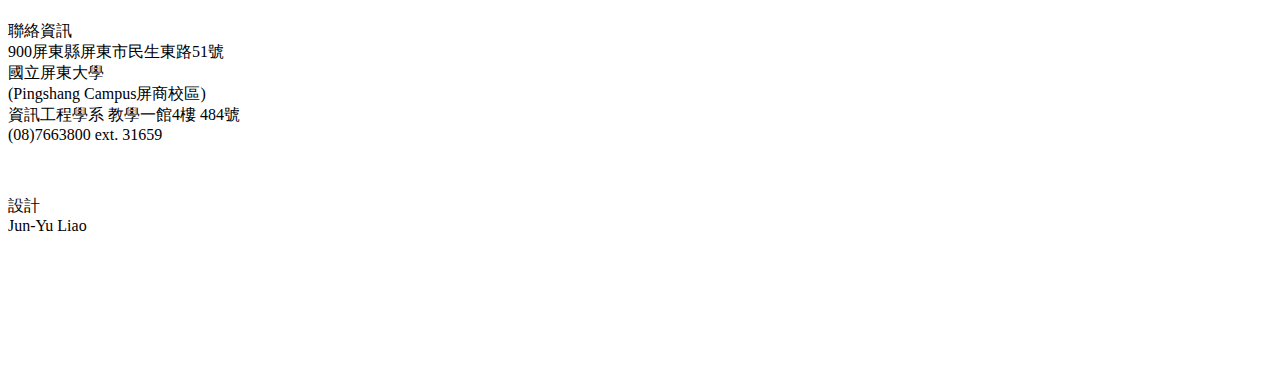
<file: special-topics-course.html>
<!DOCTYPE html>
<html>
  <head>
    <title>RESL@NPTU Redesign</title>
    <!-- Required meta tags. Ln: [6, 10] -->
    <meta charset="utf-8" />
    <meta
      name="viewport"
      content="width=device-width, initial-scale=1, shrink-to-fit=no"
    />
    <!-- Website icon. Ln: 12 -->
    <link rel="icon" href="favicon.ico" type="image/x-icon" />
    <!-- Bootstrap CSS v5.2.1. Ln: [14, 19] -->
    <link
      href="https://cdn.jsdelivr.net/npm/bootstrap@5.2.1/dist/css/bootstrap.min.css"
      rel="stylesheet"
      integrity="sha384-iYQeCzEYFbKjA/T2uDLTpkwGzCiq6soy8tYaI1GyVh/UjpbCx/TYkiZhlZB6+fzT"
      crossorigin="anonymous"
    />
    <!-- Personalized CSS. Ln: 21 -->
    <link rel="stylesheet" href="css/style.css" />
  </head>

  <body>
    <noscript>You need to enable JavaScript to run this app.</noscript>
    <header>
      <!-- add navbar. Ln: [27, 45] -->
      <nav
        class="navbar navbar-dark bg-dark fixed-top p-2"
        id="navbar"
        style="min-height: 72px"
      >
        <div class="container-fluid">
          <a class="navbar-brand" href="index.html">RESL@NPTU</a>
          <!-- offcanvas的選單按鈕. Ln: [35, 43] -->
          <button
            class="navbar-toggler"
            type="button"
            data-bs-toggle="offcanvas"
            data-bs-target="#offcanvasNavbar"
            aria-controls="offcanvasNavbar"
          >
            <span class="navbar-toggler-icon"></span>
          </button>
        </div>
      </nav>
      <!-- 對應到navbar上的選單按鈕的offcanvas清單. Ln: [47, 160] -->
      <div
        class="offcanvas offcanvas-end text-bg-dark"
        tabindex="-1"
        id="offcanvasNavbar"
        aria-labelledby="offcanvasNavbarLabel"
      >
        <div class="offcanvas-header">
          <h5 class="offcanvas-title" id="offcanvasNavbarLabel"></h5>
          <button
            type="button"
            class="btn-close btn-close-white"
            data-bs-dismiss="offcanvas"
            aria-label="Close"
          ></button>
        </div>
        <div class="offcanvas-body">
          <ul
            class="navbar-nav justify-content-end align-items-end flex-grow-1 pe-3"
          >
            <li class="nav-item">
              <a
                class="nav-link"
                target="_blank"
                href="https://resl.csie.nptu.edu.tw/joomla3/index.php/members"
              >
                成員
              </a>
            </li>
            <li class="nav-item">
              <a class="nav-link" href="equipment.html">實驗室設備</a>
            </li>
            <li class="nav-item">
              <a class="nav-link" href="special-topics-course.html">專題課</a>
            </li>
            <li class="nav-item">
              <a
                class="nav-link"
                target="_blank"
                href="https://resl.csie.nptu.edu.tw/joomla3/index.php/proposals"
              >
                新構想提案
              </a>
            </li>
            <li class="nav-item">
              <a
                class="nav-link"
                target="_blank"
                href="https://resl.csie.nptu.edu.tw/joomla3/index.php/most-student-projects"
              >
                科技部大專學生研究計畫
              </a>
            </li>
            <li class="nav-item dropdown">
              <a
                class="nav-link dropdown-toggle"
                href="#"
                id="dropdownId"
                data-bs-toggle="dropdown"
                aria-haspopup="true"
                aria-expanded="false"
              >
                外部連結
              </a>
              <div
                class="dropdown-menu dropdown-menu-end dropdown-menu-dark"
                aria-labelledby="dropdownId"
              >
                <a
                  class="dropdown-item text-end"
                  href="https://resl.csie.nptu.edu.tw/virtualbike/"
                  target="_blank"
                >
                  VirtualBike 官網
                </a>
                <a
                  class="dropdown-item text-end"
                  href="https://junwu.nptu.edu.tw/"
                  target="_blank"
                >
                  Jun Wu 個人網站
                </a>
                <a
                  class="dropdown-item text-end"
                  href="https://smartexam.csie.nptu.edu.tw/"
                  target="_blank"
                >
                  SmartExam
                </a>
                <a
                  class="dropdown-item text-end"
                  href="https://resl.csie.nptu.edu.tw/dokuwiki/doku.php"
                  target="_blank"
                >
                  MCRTsim
                </a>
                <a
                  class="dropdown-item text-end"
                  href="https://resl.csie.nptu.edu.tw/dokuwiki/doku.php?id=rtcsa2018"
                  target="_blank"
                >
                  多核心即時系統模擬架構
                </a>
                <a
                  class="dropdown-item text-end"
                  href="https://resl.csie.nptu.edu.tw/joomla3/index.php/announcement/50-comityrt"
                  target="_blank"
                >
                  ComityRT
                </a>
              </div>
            </li>
          </ul>
        </div>
      </div>
    </header>
    <main>
      <!-- main section. Ln: [164, 212] -->
      <section class="page-section pb-5 container">
        <!-- breadcrumb. Ln:[166, 179] -->
        <div
          class="my-3 p-2 bg-secondary d-flex align-items-center rounded-4"
          style="--bs-bg-opacity: 0.2"
        >
          目前位置：
          <nav aria-label="breadcrumb" class="d-inline-block">
            <ol class="breadcrumb mb-0">
              <li class="breadcrumb-item"><a href="index.html">首頁</a></li>
              <li class="breadcrumb-item active" aria-current="page">
                專題課程
              </li>
            </ol>
          </nav>
        </div>
        <!-- 標題. Ln: [181, 186] -->
        <div class="text-center py-3">
          <h1 class="fw-normal">Special Topics Course / 專題課程</h1>
          <h3 class="fw-normal">
            專題生的自我修練 - 要加入RESL應有的認知與體認
          </h3>
        </div>
        <!-- 內容. Ln: [188, 216] -->
        <div class="lh-base fs-5">
          想要加入RESL＠NPTU實驗室的學生，應該先瞭解以下幾件事：
          <ul class="my-2">
            <li>
              沒有人天生註定要當魯蛇，但是成功絕不屬於懶散的人！那些天份比你好、比你強的人，沒理由要為了你做一隻驕傲的兔子，慢慢等你追過他；相反地，我認識許多優秀的人，他們真得非常努力、有夠努力！如果你想要成功，你必須認清一件事：你必須付出比別人多、而且還要多很多才行！
            </li>
            <li>
              沒有人不喜歡玩樂，但是你必須有自制力！願意為追求專業成長，付出比別人更多的心力！只要夠努力，成功是有機會的！如果你還是需要玩樂，OK，請記住「Play
              hard, work
              harder!」如果你做得到，那麼我沒意見！如果你整天都在玩樂，那麼請你不要加入我們！我們實驗室的學生，常常有做不完的工作、熬不完的夜～
            </li>
            <li>
              如果你不喜歡配合實驗室的時間，時常遲到、失聯，請不要考慮加入RESL@NPTU實驗室!我們沒有這麼多時間去到處找你！
            </li>
            <li>
              如果你喜歡老師、學長、同學配合你，謝謝，請千萬不要考慮加入RESL@NPTU!
              我們無法配合你！
            </li>
            <li>
              如果你想要得過且過地混過專題，拜託，請萬萬不要考慮加入RESL@NPTU!
            </li>
          </ul>
          如果看完了上述幾點，你還是想要加入我們，那麼歡迎你和<a
            href="https://junwu.nptu.edu.tw/"
            target="_blank"
            rel="noopener noreferrer"
            >指導教授</a
          >聯繫，我們可以好好地聊一聊～
        </div>
      </section>
    </main>
    <footer id="footer" class="text-bg-dark py-3">
      <div class="container">
        <div class="row">
          <!-- resl@nptu copyright. Ln: [224, 232] -->
          <div class="col-lg-3 col-md-6 mb-3">
            <div
              class="d-flex flex-column justify-content-between"
              style="min-height: 175px"
            >
              <div class="fs-5">RESL@NPTU</div>
              <div style="font-size: 0.875em">
                &copy; 2022 RESL即時與嵌入式系統實驗室
              </div>
            </div>
          </div>
          <!-- 實驗室的指導教授. Ln: [236, 249] -->
          <div class="col-lg-3 col-md-6 mb-3">
            <div
              class="d-flex flex-column justify-content-between"
              style="min-height: 175px"
            >
              <div class="fs-5">指導教授</div>
              <div class="fs-6">吳卓俊 ( Jun Wu )</div>
              <a
                href="mailto:junwu@mail.nptu.edu.tw"
                class="fs-6 text-decoration-none"
              >
                junwu@mail.nptu.edu.tw
              </a>
              <div class="fs-6">(08)7663800 ext. 31659</div>
            </div>
          </div>
          <!-- 實驗室的聯絡資訊. Ln: [253, 268] -->
          <div class="col-lg-3 col-md-6 mb-3">
            <div
              class="d-flex flex-column justify-content-between"
              style="min-height: 175px"
            >
              <div class="fs-5">聯絡資訊</div>
              <div class="fs-6 text-start">
                900屏東縣屏東市民生東路51號
                <br />
                國立屏東大學
                <br />
                (Pingshang Campus屏商校區)
                <br />
                資訊工程學系 教學一館4樓 484號
              </div>
              <div class="fs-6">(08)7663800 ext. 31659</div>
            </div>
          </div>
          <!-- 此網頁的設計者. Ln:[272, 279] -->
          <div class="col-lg-3 col-md-6 mb-3">
            <div
              class="d-flex flex-column justify-content-between"
              style="min-height: 175px"
            >
              <div class="fs-4">設計</div>
              <div class="fs-5"></div>
              <div class="fs-5">Jun-Yu Liao</div>
            </div>
          </div>
        </div>
      </div>
    </footer>
    <!-- Bootstrap JavaScript Libraries. Ln: [285, 295] -->
    <script
      src="https://cdn.jsdelivr.net/npm/@popperjs/core@2.11.6/dist/umd/popper.min.js"
      integrity="sha384-oBqDVmMz9ATKxIep9tiCxS/Z9fNfEXiDAYTujMAeBAsjFuCZSmKbSSUnQlmh/jp3"
      crossorigin="anonymous"
    ></script>

    <script
      src="https://cdn.jsdelivr.net/npm/bootstrap@5.2.1/dist/js/bootstrap.min.js"
      integrity="sha384-7VPbUDkoPSGFnVtYi0QogXtr74QeVeeIs99Qfg5YCF+TidwNdjvaKZX19NZ/e6oz"
      crossorigin="anonymous"
    ></script>
  </body>
</html>
</file>
<file: css/style.css>
/* 引入google font. Ln: 2 */
@import url("https://fonts.googleapis.com/css2?family=Open+Sans:wght@300;400;500;700&display=swap");

/* 設定全域font-family. Ln: [5, 8] */
html,
body {
  font-family: "Open Sans", var(--bs-body-font-family), sans-serif;
}

.page-section {
  /* 設定section的高度. Ln: 12 */
  min-height: 100vh;
  /* 使用錨點功能時section的內容不會被擋到. Ln: 14 */
  padding-top: 72px;
}

/* offcanvas 選單內容動畫. Ln: [18, 25] */
.offcanvas-body .nav-link {
  padding-right: 0em;
  transition: 150ms;
}
.offcanvas-body .nav-link:hover {
  padding-right: 1em;
  transition: 150ms;
}
</file>
